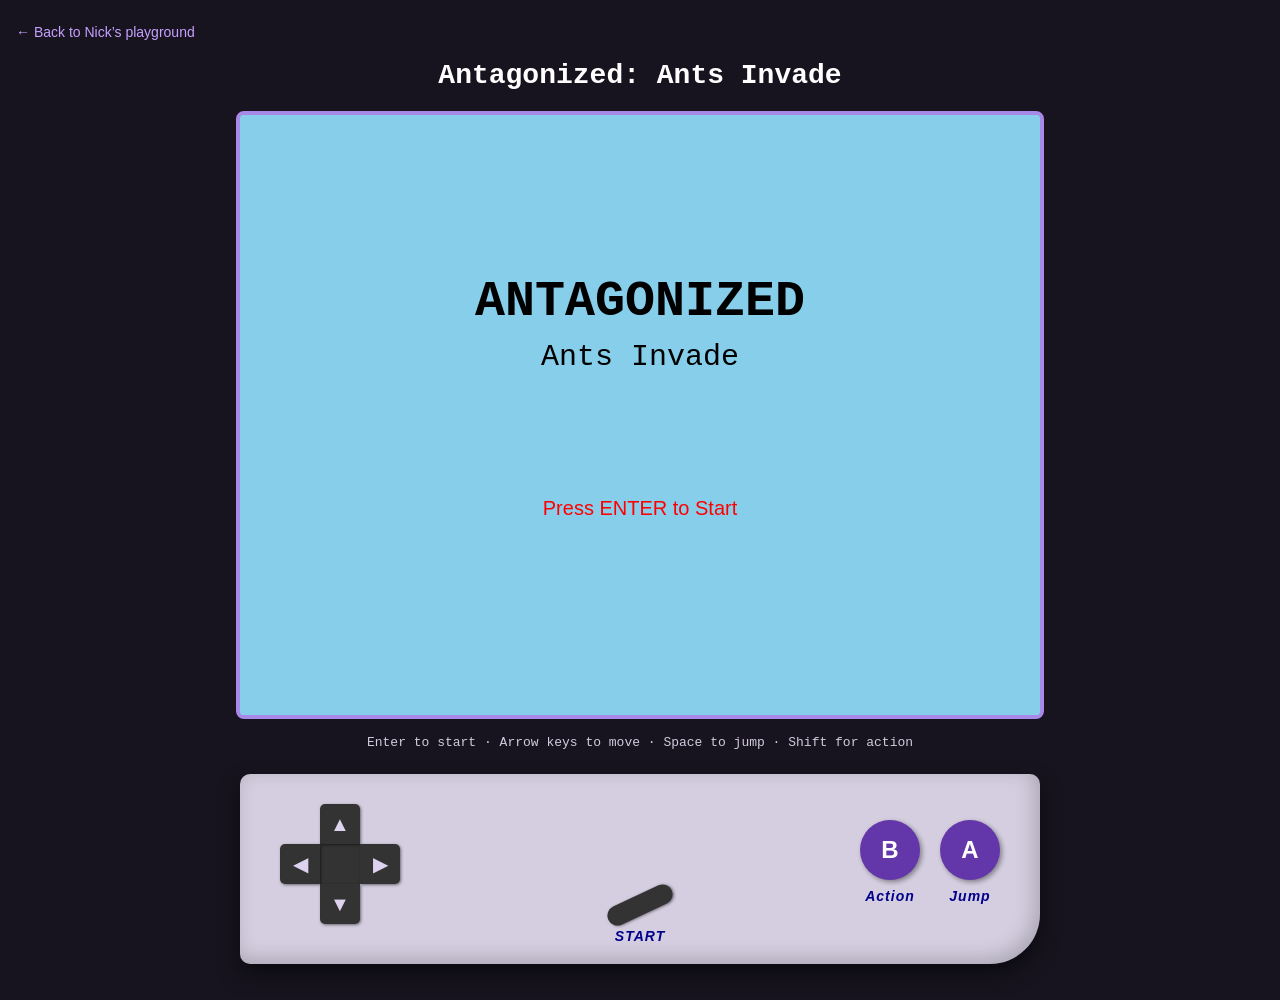
<file: public/antagonized/index.html>
<!DOCTYPE html>
<html lang="en">
<head>
    <meta charset="UTF-8">
    <meta name="viewport" content="width=device-width, initial-scale=1.0">
    <meta name="description" content="Play Antagonized: Ants Invade, a browser platformer by Nick Bogert. Jump, dodge ants, and explore. No download needed.">
    <title>Antagonized: Ants Invade — A Browser Game by Nick Bogert</title>
    <link rel="canonical" href="https://nickbogert.com/antagonized/">
    <meta name="author" content="Nick Bogert">
    <link rel="stylesheet" href="style.css">
</head>
<body>
    <a class="back-link" href="/#antagonized">← Back to Nick’s playground</a>
    <div id="game-container">
        <h1>Antagonized: Ants Invade</h1>
        <canvas id="gameCanvas" width="800" height="600" tabindex="0" aria-label="Antagonized game. Press Enter to start, arrow keys to move, Space to jump, and Shift for action.">Your browser needs canvas support to play Antagonized.</canvas>
        <p class="desktop-instructions">Enter to start · Arrow keys to move · Space to jump · Shift for action</p>
        
        <div id="mobile-controls">
            <div class="d-pad">
                <button id="btn-up" aria-label="Move up" class="d-btn" data-key="ArrowUp">▲</button>
                <button id="btn-left" aria-label="Move left" class="d-btn" data-key="ArrowLeft">◀</button>
                <button id="btn-right" aria-label="Move right" class="d-btn" data-key="ArrowRight">▶</button>
                <button id="btn-down" aria-label="Move down" class="d-btn" data-key="ArrowDown">▼</button>
            </div>
            <div class="center-controls">
                <div class="start-select-group">
                    <button id="btn-start" aria-label="Start game" class="start-btn" data-key="Enter">START</button>
                    <div class="label">START</div>
                </div>
            </div>
            <div class="action-btns">
                <div class="btn-wrapper">
                    <button id="btn-b" aria-label="Action" class="action-btn" data-key="Shift">B</button>
                    <div class="label">Action</div>
                </div>
                <div class="btn-wrapper">
                    <button id="btn-a" aria-label="Jump" class="action-btn" data-key="Space">A</button>
                    <div class="label">Jump</div>
                </div>
            </div>
        </div>
        

    </div>
    <script src="game.js"></script>
</body>
</html>
</file>
<file: public/antagonized/style.css>
body {
    background-color: #333;
    color: white;
    font-family: 'Courier New', Courier, monospace;
    display: flex;
    justify-content: center;
    align-items: center;
    min-height: 100vh;
    margin: 0;
    flex-direction: column; /* Allow vertical stacking */
}

#game-container {
    text-align: center;
    max-width: 100%;
}

canvas {
    background-color: #87CEEB; /* Sky blue */
    border: 4px solid #fff;
    display: block;
    margin: 0 auto;
    max-width: 100%;
    height: auto;
}

/* Mobile Controls - Gameboy Style */
#mobile-controls {
    width: 800px;
    max-width: 100%;
    margin: 20px auto 0;
    padding: 30px 40px;
    background-color: #c0c0c0; /* Gameboy Grey */
    border-radius: 10px 10px 50px 10px;
    box-shadow: inset -5px -5px 20px rgba(0,0,0,0.2), 0 10px 20px rgba(0,0,0,0.5);
    display: flex;
    justify-content: space-between;
    align-items: flex-end; /* Align to bottom to keep start button low */
    padding-bottom: 40px; /* Space for labels */
    box-sizing: border-box;
    user-select: none;
    -webkit-user-select: none;
    position: relative; /* For absolute positioning of start if needed */
}

/* D-Pad */
.d-pad {
    position: relative;
    width: 120px;
    height: 120px;
    flex-shrink: 0;
}
.d-btn {
    position: absolute;
    width: 40px;
    height: 40px;
    background-color: #333;
    border: none;
    color: #555;
    font-size: 20px;
    cursor: pointer;
    display: flex;
    justify-content: center;
    align-items: center;
    box-shadow: 1px 1px 3px rgba(0,0,0,0.5);
    touch-action: manipulation;
    z-index: 2;
}
.d-btn:active, .d-btn.active {
    background-color: #111;
    box-shadow: inset 1px 1px 3px rgba(0,0,0,0.8);
}
#btn-up { top: 0; left: 40px; border-radius: 5px 5px 0 0; }
#btn-down { bottom: 0; left: 40px; border-radius: 0 0 5px 5px; }
#btn-left { top: 40px; left: 0; border-radius: 5px 0 0 5px; }
#btn-right { top: 40px; right: 0; border-radius: 0 5px 5px 0; }
/* Center piece of D-Pad */
.d-pad::after {
    content: '';
    position: absolute;
    top: 40px; left: 40px;
    width: 40px; height: 40px;
    background-color: #333;
    pointer-events: none;
    z-index: 1;
}

/* Action Buttons */
.action-btns {
    display: flex;
    gap: 20px;
    align-items: flex-end;
    flex-shrink: 0;
    margin-bottom: 20px; /* Align slightly higher than bottom edge */
}
.btn-wrapper {
    display: flex;
    flex-direction: column;
    align-items: center;
}
.action-btn {
    width: 60px;
    height: 60px;
    border-radius: 50%;
    background-color: #8b0000; /* A/B Red */
    border: none;
    color: rgba(255,255,255,0.2);
    font-weight: bold;
    font-size: 24px;
    box-shadow: 2px 2px 5px rgba(0,0,0,0.4);
    cursor: pointer;
    touch-action: manipulation;
}
.action-btn:active, .action-btn.active {
    background-color: #600000;
    transform: translateY(2px);
    box-shadow: 1px 1px 2px rgba(0,0,0,0.5);
}
.label {
    color: #00008b; /* Navy label text */
    font-family: sans-serif;
    font-size: 14px;
    margin-top: 8px;
    font-weight: bold;
    font-style: italic;
    letter-spacing: 1px;
}

/* Start/Select */
.center-controls {
    display: flex;
    justify-content: center;
    width: 100%;
    position: absolute;
    bottom: 20px;
    left: 0;
    pointer-events: none; /* Let clicks pass through if empty */
}
.start-select-group {
    pointer-events: auto;
    display: flex;
    flex-direction: column;
    align-items: center;
}

.start-btn {
    width: 70px;
    height: 20px;
    background-color: #333;
    border: none;
    border-radius: 10px;
    color: transparent;
    transform: rotate(-25deg);
    cursor: pointer;
    box-shadow: 1px 1px 3px rgba(0,0,0,0.5);
    touch-action: manipulation;
    margin-bottom: 5px;
}
.start-btn:active, .start-btn.active {
    background-color: #111;
    transform: rotate(-25deg) translateY(1px);
}

/* Responsive adjustments */
@media (max-width: 850px) {
    body {
        justify-content: flex-start; /* Start from top on mobile */
        padding-top: 10px;
    }
    h1 {
        font-size: 1.2rem;
        margin: 10px 0;
    }
    #mobile-controls {
        width: 100%;
        border-radius: 0;
        padding: 10px; /* Reduced padding */
        padding-bottom: 60px; /* Extra space for start button */
        margin-top: 10px;
    }
    .d-pad { 
        width: 140px; height: 140px; 
    }
    .d-btn { width: 46px; height: 46px; }
    #btn-up { left: 46px; }
    #btn-down { left: 46px; }
    #btn-left { top: 46px; }
    #btn-right { top: 46px; }
    .d-pad::after { top: 46px; left: 46px; width: 46px; height: 46px; }
    
    .action-btns {
        gap: 10px;
        margin-bottom: 20px;
    }
    .action-btn { width: 55px; height: 55px; }
    
    .center-controls {
        bottom: 10px; /* Stick to bottom */
    }
}

/* Portfolio arcade frame; the original game and controller stay intact. */
* { box-sizing: border-box; }
body { background: #17141f; padding: 24px 16px 36px; justify-content: flex-start; }
.back-link { color: #c6a0ff; align-self: flex-start; font: 14px Arial,sans-serif; margin: 0 0 20px; text-decoration: none; }
a:focus-visible, button:focus-visible, canvas:focus-visible { outline: 3px solid #b77bff; outline-offset: 4px; }
#game-container { width: 808px; }
h1 { font-size: clamp(20px, 4vw, 28px); margin: 0 0 20px; }
canvas { width: 808px; border-color: #a889e8; border-radius: 8px; }
.desktop-instructions { color: #d2cbdf; font-size: 13px; line-height: 1.7; }
#mobile-controls { background: #d4cee0; }
.d-btn { color: #ddd3ef; touch-action: none; }
.action-btn { background: #6337a9; color: white; touch-action: none; }
.action-btn:active, .action-btn.active { background: #422470; }
.start-btn { touch-action: none; }
@media (max-width: 420px) { body { padding: 16px 10px 24px; } .action-btns { gap: 8px; } .action-btn { width: 50px; height: 50px; } }
</file>
